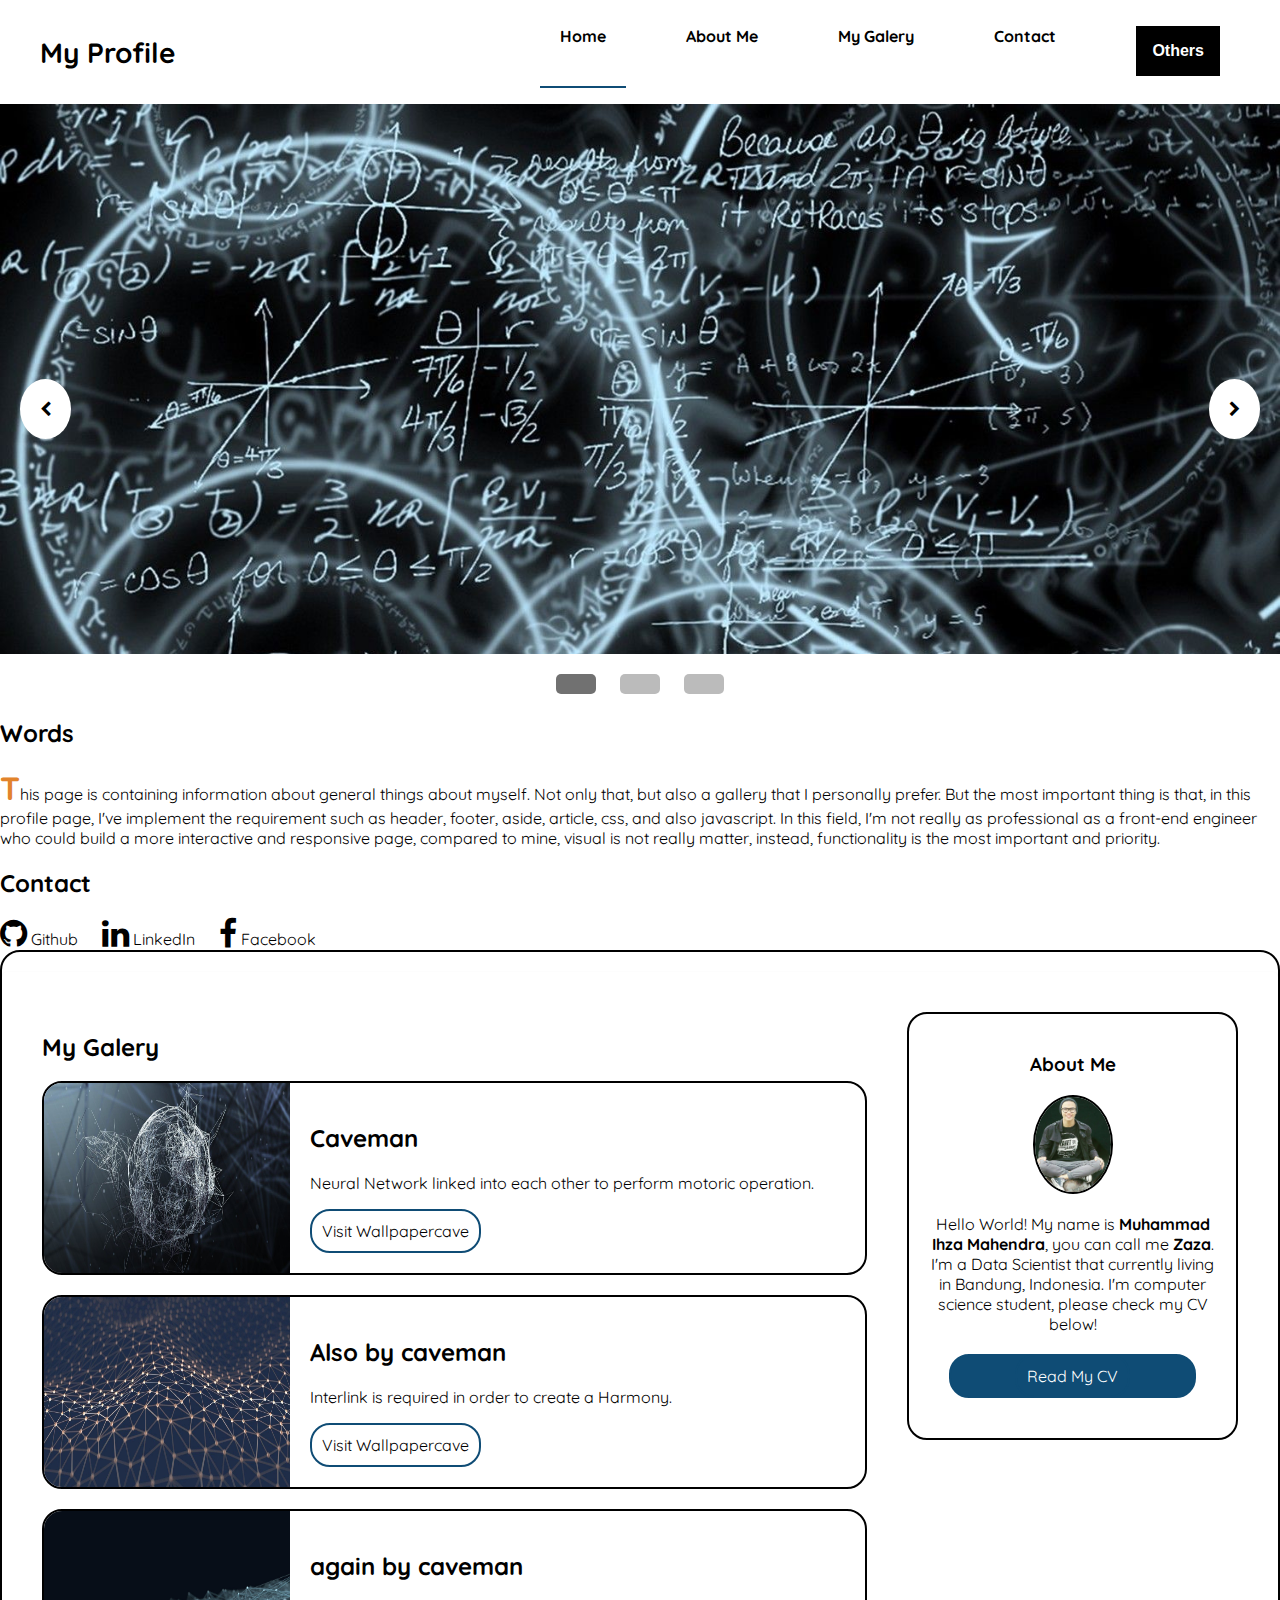
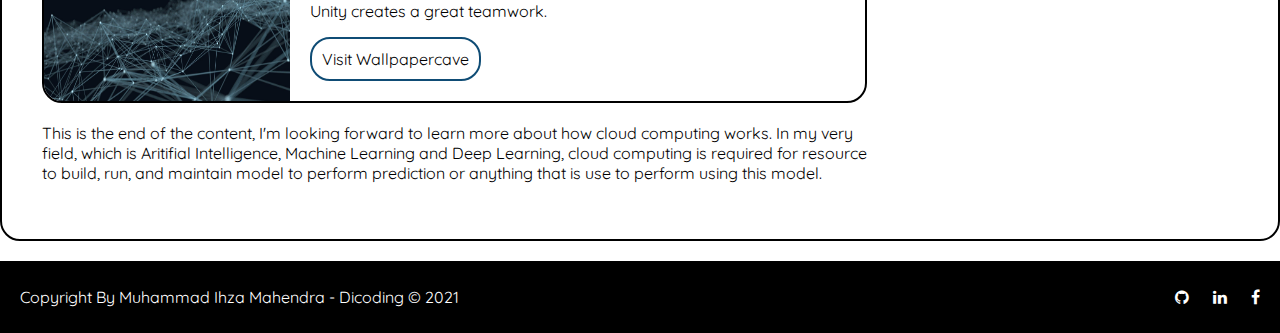
<file: program/index.html>
<!DOCTYPE html>
<html lang="en">
<head>
  <meta charset="UTF-8">
  <meta name="viewport" content="width=device-width, initial-scale=1.0">
  <link rel="stylesheet" href="assets/style/style.css">
  <link rel="stylesheet" href="https://cdnjs.cloudflare.com/ajax/libs/font-awesome/4.7.0/css/font-awesome.min.css">
  <title>My Profile</title>
</head>
<body>
  <header>
    <a class="title" href="">My Profile</a>
    <nav class="menu">
      <ul>
        <li class="activeNavbar"><a href="index.html" >Home</a></li>
        <li><a href="#aboutme">About Me</a></li>
        <li><a href="#galeri">My Galery</a></li>
        <li> <a href="#contact">Contact</a></li>
        <li class="dropdown">
          <button onclick="myFunction()" class="menu dropbtn"><b>Others</b></button>
          <div id="myDropdown" class="dropdown-content">
            <a href="index.html" >FAQ</a>
            <a href="index.html" >Disclaimer</a>  
            <a href="index.html" >Term of Service</a></div>
          </li>
      </ul>
      <a id="button-nav" href=""><i class="fa fa-align-justify"></i></a>
    </nav>
    </div>
    
  </header>
  <main>
    <section>
      <div class="slider">
        <div class="image fade">
          <img src="./assets/images/math1.jpg" style="width:100%">
        </div>
    
        <div class="image fade">
          <img src="./assets/images/math2.jpg" style="width:100%">
        </div>
        
        <div class="image fade">
          <img src="./assets/images/math3.jpg" style="width:100%">
        </div>
    
        <a onclick="changeImage('prev')" class="prev"><i class="fa fa-chevron-left"></i></a>
        <a onclick="changeImage('next')" class="next"><i class="fa fa-chevron-right"></i></a>
      </div>
      <div style="text-align:center">
        <span class="indexImage"  onclick="changeImage(1)"></span>
        <span class="indexImage" onclick="changeImage(2)"></span>
        <span class="indexImage" onclick="changeImage(3)"></span>
      </div>
      <h2>Words<br></h2>
      <p class="pront"><b>T</b>his page is containing information about general things about myself. Not only that, but also a gallery that I personally prefer.
        But the most important thing is that, in this profile page, I've implement the requirement such as header, footer, aside, article, css,
        and also javascript. In this field, I'm not really as professional as a front-end engineer who could build a more interactive and responsive page,
        compared to mine, visual is not really matter, instead, functionality is the most important and priority.
      </p>
      <h2 id="contact">Contact</h2>
      <div class="sociamed">
        <a style="margin-right: 20px;" href="https://github.com/zaza-ipynb"><i class="fa fa-2x fa-github"></i> Github   </a>
        <a style="margin-right: 20px;" href="https://www.linkedin.com/in/muhammad-ihza-mahendra-065a0817b/"><i class="fa fa-2x fa-linkedin"></i> LinkedIn   </a>
        <a href="https://www.facebook.com/mihza00"><i class="fa fa-2x fa-facebook"></i>  Facebook   </a>
      </div>
    </section>
    <article>
      <section class="card container">
        <div class="content">
          <!--Get element by id "article" to load image using javascript-->
          <h2 class="title" id="galeri">My Galery</h2>
          <div id="article"></div>
          <p>This is the end of the content, I'm looking forward to learn more about how cloud computing works. In my very field, which is Aritifial Intelligence,
            Machine Learning and Deep Learning, cloud computing is required for resource to build, run, and maintain model to perform prediction
            or anything that is use to perform using this model.
          </p>
        </div>
        <aside>
          <div  id="aboutme" class="profile">
            <h3 id="profile-title">About Me</h3>
            <img class="profile-image" src="./assets/images/me.jpg" alt="Muhammad Ihza Mahendra">
            <p>Hello World! My name is <b>Muhammad Ihza Mahendra</b>, you can call me <b>Zaza</b>. I'm a Data Scientist that currently living in Bandung, Indonesia. I'm computer science student, please check my CV below!</p>
            <div class="profile-button-download">
              <a href="https://bit.ly/37iwpeL" download>Read My CV</a>
    
            </div>
          </div>
        </aside>
      </section>
  </article>
  </main>
  <footer>
    <p>Copyright By Muhammad Ihza Mahendra - Dicoding &copy; 2021</p>
    <div class="sociamed">
      <a style="margin-right: 20px;" href="https://github.com/zaza-ipynb"><i class="fa fa-github"></i></a>
      <a style="margin-right: 20px;" href="https://www.linkedin.com/in/muhammad-ihza-mahendra-065a0817b/"><i class="fa fa-linkedin"></i></a>
      <a href="https://www.facebook.com/mihza00"><i class="fa fa-facebook"></i></a>
    </div>
  </footer>
  <script type="text/javascript" src="assets/style/profile.js"></script>
</body>
</html>
</file>
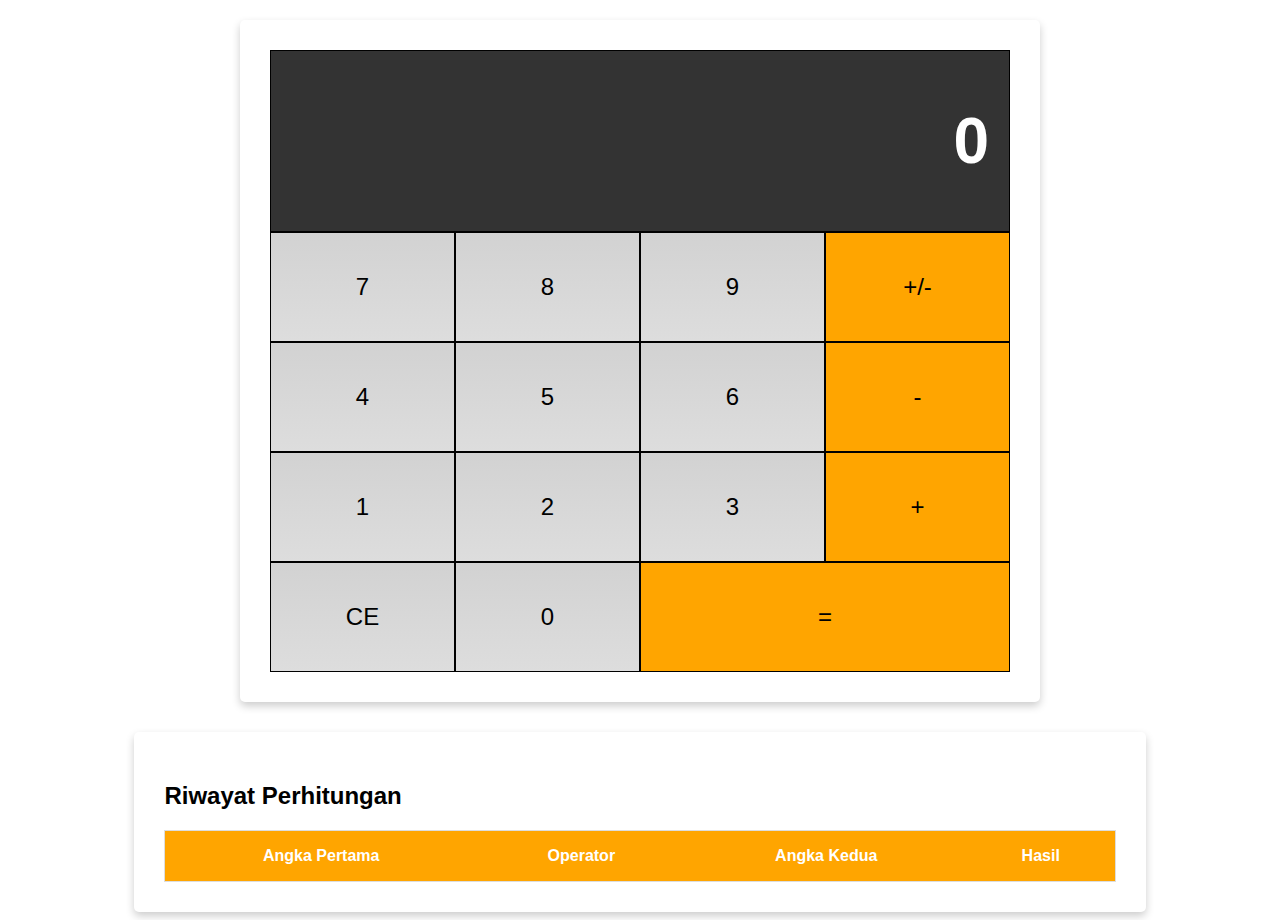
<file: WebCalculator/index.html>
<!DOCTYPE html>
<html>
 
<head>
   <title>Web Calculator</title>
   <link rel="stylesheet" href="assets/style.css">
   <meta name="viewport" content="width=device-width, initial-scale=1.0">
</head>
 
<body>
   <div class="flex-container-column card">
       <div class="display">
           <h1 id="displayNumber">0</h1>
       </div>
       <div class="flex-container-row">
           <div class="button">7</div>
           <div class="button">8</div>
           <div class="button">9</div>
           <div class="button negative">+/-</div>
       </div>
       <div class="flex-container-row">
           <div class="button">4</div>
           <div class="button">5</div>
           <div class="button">6</div>
           <div class="button operator">-</div>
       </div>
       <div class="flex-container-row">
           <div class="button">1</div>
           <div class="button">2</div>
           <div class="button">3</div>
           <div class="button operator">+</div>
       </div>
       <div class="flex-container-row">
           <div class="button clear">CE</div>
           <div class="button">0</div>
           <div class="button equals double">=</div>
       </div>
   </div>
   <div class="history card">
    <h2>Riwayat Perhitungan</h2>
    <table>
        <thead>
            <tr>
                <th>Angka Pertama</th>
                <th>Operator</th>
                <th>Angka Kedua</th>
                <th>Hasil</th>
            </tr>
        </thead>
        <tbody id="historyList"></tbody>
    </table>
    </div>
    <script src="assets/storage.js"></script>
    <script src="assets/kalkulator.js"></script>
</body>
 
</html>
</file>
<file: program/assets/style/style.css>
/* Import File CSS */
@import url('https://fonts.googleapis.com/css?family=Quicksand:400,700&display=swap');
/* Public CSS */

:root{
    --primary-color: #0f4c75;
    --accent-color1:blanchedalmond;
    --accent-color2: #ffffff;
    --accent-color3: #000000;
}

* {
  box-sizing:border-box;
}

body{
  overflow-x: hidden;
  padding: 0;
  margin: 0;
  font-family: 'Quicksand', 'Open Sans', sans-serif;
}

a{
  text-decoration: none;
  color: inherit;
}

/* Header */
Header{
  display: flex;
  justify-content: space-between;
  padding: 0px 40px;
  align-items: center;
  background-color: white;
}
Header .title{
  font-weight: 700;
  font-size: 28px;
}

#button-nav{
  display: none;
}

.menu ul{
  display: flex;
  list-style: none;
  justify-content: flex-start;
  padding: 0;
  font-weight: 700;
}

.menu ul li{
  margin-left: 40px;
  padding: 10px 20px;
  border-bottom: 2px solid var(--accent-color2);

}

.menu ul .activeNavbar, .menu ul li:hover{
  border-bottom: 2px solid var(--primary-color);
}

/* Slider */
.slider{
  height: 550px;
  overflow: hidden;
  position: relative;
  margin-bottom: 20px;
}

.slider .image{
  display: none;
}

.prev, .next {
  cursor: pointer;
  position: absolute;
  top: 50%;
  user-select: none;
  padding: 20px;
  margin: 0 20px;
  border-radius: 50%;
  background-color: var(--accent-color2);
}

.next {
  right: 0;
}

.prev:hover, .next:hover {
  background-color: var(--accent-color1);
  color: var(--primary-color);
}

.fade {
  -webkit-animation-name: fade;
  -webkit-animation-duration: 1.5s;
  animation-name: fade;
  animation-duration: 1.5s;
}

@-webkit-keyframes fade {
  from {opacity: .4}
  to {opacity: 1}
}

@keyframes fade {
  from {opacity: .4}
  to {opacity: 1}
}

/* Index Slider */
.indexImage {
  cursor: pointer;
  margin: 0 10px;
  height: 20px;
  width: 40px;
  background-color: #bbb;
  border-radius: 5px;
  display: inline-block;
  transition: background-color 0.6s ease;
}

.active, .indexImage:hover {
  background-color: #717171;
}

/* container */
.container{
  display: flex;
  padding: 5%;
}

/* content */
.content{
  padding: 20px;
  width: 80%;
}

article{
  border: 2px solid var(--accent-color3);
  display: flex;
  margin-bottom: 20px;
  border-radius: 20px;
  overflow: hidden;
}

article a{
  border: 2px solid var(--primary-color);
  width: fit-content;
  padding: 10px;
  border-radius: 20px;
}

article a:hover{

  background-color: var(--primary-color);
  color: var(--accent-color2);
  width: fit-content;
  padding: 10px;
}

article .desc {
  display: flex;
  padding: 20px;
  flex-direction: column;
  justify-content: space-between;
}

/* aside */
aside{
  padding: 20px;
  width: 20%;
}

.profile{
  border: 2px solid var(--accent-color3);
  text-align: center;
  padding: 20px;
  background-color: var(--accent-color2);
  border-radius: 20px;
}

#profile-title, .title{
  font-family: 'Quicksand', cursive;
}

html {
  scroll-behavior: smooth;
}

.profile-image{
  width: 80px;
  border-radius: 50%;
  border: 2px solid var(--accent-color3);
}

.profile-button-download{
  background-color: var(--primary-color);
  cursor: pointer;
  border: 2px solid  var(--primary-color);
  color: var(--accent-color2);
  margin: 20px;
  padding: 10px 20px;
  border-radius: 20px;
}

.profile-button-download:hover{
  background-color: var(--accent-color2);
  border: 2px solid  var(--primary-color);
  color:  var(--primary-color);
}

.profile .sociamed{
  margin-top: 20px;
}

/* Footer */

Footer{
  background-color: var(--accent-color3);
  text-align: center;
  color: var(--accent-color2);
  padding: 10px 20px;
  display: flex;
  justify-content: space-between;
  align-items: center;
}

@media all and (max-width: 1500px) {


  .slider{
    max-height: 600px;
  }
  .content{
    width: 70%;

  }
  aside{
    width: 30%;
  }
}
@media all and (max-width: 1200px) {


  .container{
    flex-direction: column-reverse;
    align-items: center;

  }

  .content{
    width: 100%;

  }
  aside{
    width: 50%;
  }
}

/* Medium screens: Tablet */
@media all and (max-width: 800px) {


  .container{
    flex-direction: column-reverse;
    align-items: center;

  }

  .content{
    width: 100%;

  }
  aside{
    width: 80%;
  }
}

/* Small screens */
@media all and (max-width: 600px) {
  Header{
    padding: 20px;
  }

  .menu{
    position: relative;
  }

  .show{
    opacity: 0;
  }

  .menu ul{
    position: absolute;
    right: 0;
    flex-direction: column;
    z-index: 10;
    background-color: var(--accent-color1);
    margin-left: 0;
    justify-content: space-evenly;
  }

  .menu ul li{
    margin: 10px 20px;
    text-align: center;
  }

  .sticky {
    position: fixed;
    top: 0;
 }

  #button-nav{
    display: block;
  }

  .content{
    width: 100%;

  }
  aside{
    width: 100%;
  }

  .slider{
    height: 400px;
    margin-bottom: 0;
  }
  .indexImage{
    margin: 0;
  }

  article{
    flex-direction: column;
    justify-content: center;
    align-items: center;
    padding-top: 20px;
  }

  article img{
    width: 100%;
  }
}

.card {
  box-shadow: 0 1px 2px rgba(0,0,0,0.15);
  border-radius: 5px;
  padding: 20px;
  margin-top: 20px;
}

.pront::first-letter {
  font-size: 200%;
  color: #e2832b;
}

/* Dropdown Button */
.dropbtn {
  background-color: black;
  color:white;
  padding: 16px;
  font-size: 16px;
  border: none;
  cursor: pointer;
}

/* Dropdown button on hover & focus */
.dropbtn:hover, .dropbtn:focus {
  background-color: black;
}

/* The container <div> - needed to position the dropdown content */
.dropdown {
  position: relative;
  display: inline-block;
}

/* Dropdown Content (Hidden by Default) */
.dropdown-content {
  display: none;
  position: absolute;
  background-color: white;
  min-width: 160px;
  box-shadow: 0px 8px 16px 0px rgba(0,0,0,0.2);
  z-index: 1;
}

/* Links inside the dropdown */
.dropdown-content a {
  color: black;
  padding: 12px 16px;
  text-decoration: none;
  display: block;
}

/* Change color of dropdown links on hover */
.dropdown-content a:hover {background-color: #ddd}

/* Show the dropdown menu (use JS to add this class to the .dropdown-content container when the user clicks on the dropdown button) */
.show {display:block;}
</file>
<file: WebCalculator/assets/style.css>
* {
    box-sizing: border-box;
 }
  
 body {
    font-family: sans-serif;
 }
  
 .flex-container-column {
    display: flex;
    /* properti pendukung */
    flex-direction: column;
    max-width: 800px;
    margin: 0 auto;
    text-align: right;
 }
  
 .flex-container-row {
    display: flex;
 }
  
 .button {
    flex-basis: 25%;
    /* properti pendukung */
    font-size: 1.5em;
    text-align: center;
    padding: 40px;
    border: 1px solid black;
    background: -webkit-linear-gradient(top, #d2d2d2, #ddd);
    cursor: pointer;
 }
  
 .double {
    flex-basis: 50%;
 }

 .display {
    color: white;
    width: 100%;
    padding: 10px 20px;
    background-color: #333333;
    border: 1px solid black;
    font-size: 2em;
 }

.operator,
.negative,
.equals {
   background: orange;
}

.card {
    box-shadow: 0 4px 8px 0 rgba(0, 0, 0, 0.2);
    border-radius: 5px;
    padding: 30px;
    margin-top: 20px;
 }

 .button:hover {
    font-weight: bold;
 }

 @media screen and (max-width: 513px) {
    .button {
        padding: 10px;
    }
 }

 .history {
    width: 80%;
    margin: 30px auto 0 auto;
    overflow: scroll;
 }

 table {
    border-collapse: collapse;
    border-spacing: 0;
    width: 100%;
    border: 1px solid #ddd;
 }

 th,
td {
   text-align: center;
   padding: 16px;
}

th {
    background-color: orange;
    color: white;
 }
  
 tr:nth-child(even) {
    background-color: #d2d2d2;
 }

 @media screen and (max-width: 513px) {
    .button {
        padding: 10px;
    }
    .history {
        width: 100%;
    }
 }
</file>
